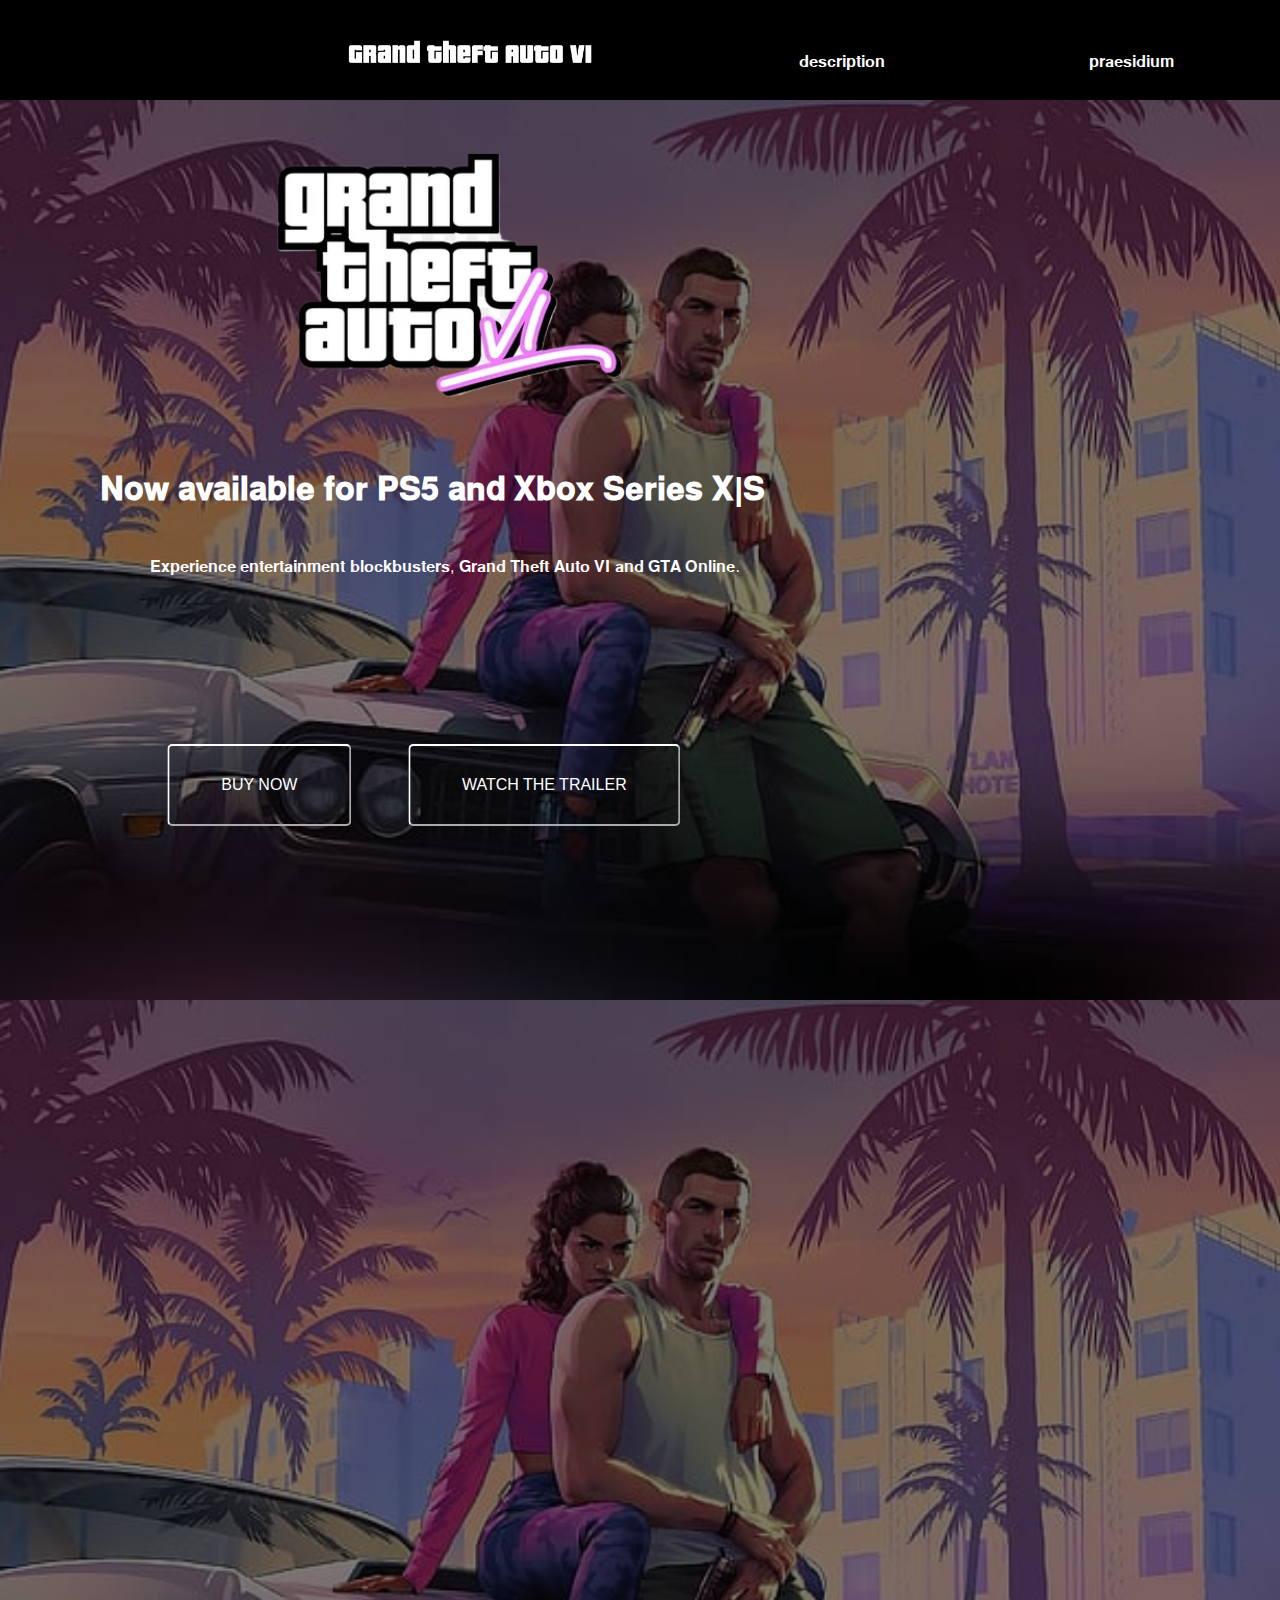
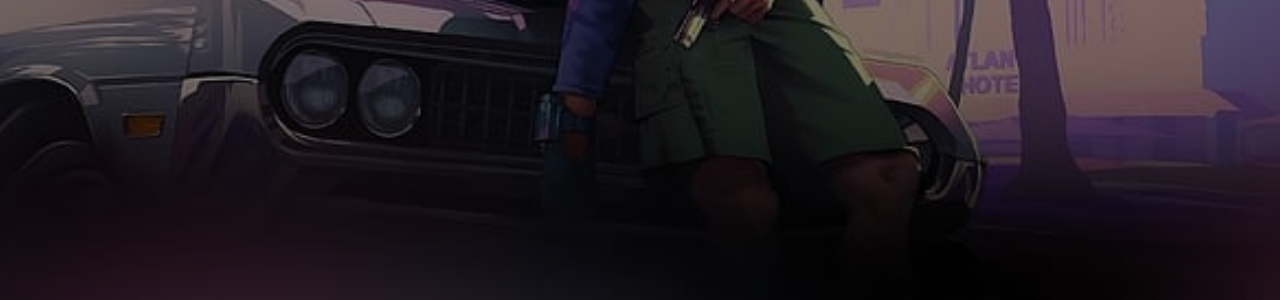
<file: index.html>
<!DOCTYPE html>
<html lang="en">
<head>
  <meta charset="UTF-8">
  <meta name="viewport" content="width=device-width, initial-scale=1.0">
  <title>Grand Theft Auto VI</title>
  <link rel="stylesheet" href="styles.css">
</head>
<body>
  <section class="header">
  </div>
  <div class="nav__links">
  <img class="nav__img" src="./660c70e6eed21.png" width="250">
    <a class="nav__link" id="description" href="#">𝐝𝐞𝐬𝐜𝐫𝐢𝐩𝐭𝐢𝐨𝐧</a>
    <a class="nav__link" id="praesidium" href="#">𝐩𝐫𝐚𝐞𝐬𝐢𝐝𝐢𝐮𝐦</a>
    <a class="nav__link" id="communitas" href="#">𝐜𝐨𝐦𝐦𝐮𝐧𝐢𝐭𝐚𝐬</a>

    <button id="showVideo">
      <span class="initial-text">BUY NOW</span>
      <span class="hover-text">B̸̡͉͕̍̊̈́̆́͌͘͝Ǔ̷̱͖̣̹̹͒̒̐͆͝Ỵ̵̜͍̬̦͔͕͚͊͐͡ ̷̧̳̞̮̥̙͖̕͜͜Ṇ̴͈̝͚̱̲̈O̷̦̼̤͆́͌͆̏̉͌̓̕͝Ẅ̴̤̥̳̥͖́</span>
    </button>

  </div>
  </section class="header_2">

  <div class="header_img">
    <img class="fotor" src="./gta-vi-grand-theft-auto-grand-theft-auto-6-rockstar-games-hd-wallpaper-preview.jpg" alt="">
    <img class="gta-vi-grand" src="./i-fotor-bg-remover-202404031514.png">
    <div class="header_text">
        <h1>𝐍𝐨𝐰 𝐚𝐯𝐚𝐢𝐥𝐚𝐛𝐥𝐞 𝐟𝐨𝐫 𝐏𝐒𝟓 𝐚𝐧𝐝 𝐗𝐛𝐨𝐱 𝐒𝐞𝐫𝐢𝐞𝐬 𝐗|𝐒</h1>
        <p>𝐄𝐱𝐩𝐞𝐫𝐢𝐞𝐧𝐜𝐞 𝐞𝐧𝐭𝐞𝐫𝐭𝐚𝐢𝐧𝐦𝐞𝐧𝐭 𝐛𝐥𝐨𝐜𝐤𝐛𝐮𝐬𝐭𝐞𝐫𝐬, 𝐆𝐫𝐚𝐧𝐝 𝐓𝐡𝐞𝐟𝐭 𝐀𝐮𝐭𝐨 𝐕𝐈 𝐚𝐧𝐝 𝐆𝐓𝐀 𝐎𝐧𝐥𝐢𝐧𝐞.</p>
    </div>
</div>


  <div id="content">
    <button id="showVideoButton">
      <span class="initial-text">BUY NOW</span>
      <span class="hover-text">B̸̳̗̤̠͐̾̓̕Ư̶̪̲͎̼͛͟Ý̸̦̈͝ ̵̨̡͈̱̠͝N̵̰̞̭̬̮̄̿̍͡Ơ̵͙͇̮͇̰͒͑͡W̸̖̯̘͓̄̔̋</span>
    </button>

    <button id="Button">
      <span class="initial-text">WATCH THE TRAILER</span>
    </button>
  </div>

  </section>
  <section class="mine">
    <div class="header_img">
      <img class="fotor" src="./gta-vi-grand-theft-auto-grand-theft-auto-6-rockstar-games-hd-wallpaper-preview.jpg" alt="">
  </section>

  <script src="script.js"></script>
</body>
</html>
</file>
<file: styles.css>
body {
    font-family: Arial, sans-serif;
    text-align: center;
    margin: 0;
    padding: 0;
    overflow-y: auto;
  }
  

  html, body {
    overflow: hidden;
  }
  

  #content {
    position: absolute;
    top: 800px;
    left: 400px;
    transform: translate(-50%, -50%);
  }
  
  #content button {
    margin-top: 20px;
 
  }

  #showVideoButton {
    position: relative;
    background-color: transparent;
    border-color: #ffffff;
    color: #ffffff; 
    padding: 30px 52px;
    text-align: center;
    text-decoration: none;
    display: inline-block;
    font-size: 16px;
    margin: 4px 2px;
    cursor: pointer;
    border-radius: 5px;
    transition: background-color 0.4s ease, color 0.4s ease;
    margin: 50px;
}

#showVideoButton .hover-text {
    position: absolute;
    top: 50%;
    left: 50%;
    transform: translate(-50%, -50%);
    opacity: 0;
    color: red;
    transition: opacity 0.4s ease, color 0.4s ease;
}

#showVideoButton:hover {
    background-color: #ffffff;
    color: #000; 
}

#showVideoButton:hover .hover-text {
    opacity: 1;
}

#showVideoButton .initial-text {
    position: relative;
}

#showVideoButton:hover .initial-text {
    opacity: 0;
}

#showVideo {
  position: relative;
  background-color: transparent;
  border-color: #ffffff;
  color: #ffffff; 
  padding: 17px 32px;
  text-align: center;
  text-decoration: none;
  display: inline-block;
  font-size: 16px;
  margin: 4px 2px;
  cursor: pointer;
  border-radius: 5px;
  transition: background-color 0.4s ease, color 0.4s ease;
  
}

#showVideo .hover-text {
  position: absolute;
  top: 50%;
  left: 50%;
  transform: translate(-50%, -50%);
  opacity: 0;
  color: red;
  transition: opacity 0.4s ease, color 0.4s ease;
}

#showVideo:hover {
  background-color: #ffffff;
  color: #000; 
}

#showVideo:hover .hover-text {
  opacity: 1;
}

#showVideo .initial-text {
  position: relative;
}

#showVideo:hover .initial-text {
  opacity: 0;
}


#Button {
  position: relative;
  background-color: transparent;
  border-color: #ffffff;
  color: #ffffff; 
  padding: 30px 52px;
  text-align: center;
  text-decoration: none;
  display: inline-block;
  font-size: 16px;
  margin: 4px 2px;
  cursor: pointer;
  border-radius: 5px;
  transition: background-color 0.4s ease, color 0.4s ease;
 
}

#Button .hover-text {
  position: absolute;
  top: 50%;
  left: 50%;
  transform: translate(-50%, -50%);
  opacity: 0;
  color: rgb(0, 0, 0);
  transition: opacity 0.4s ease, color 0.4s ease;
}

#Button:hover {
  background-color: #ffffff;
  color: #000; 
}



  .header{
    background-color: rgb(0, 0, 0);
    width: 2100px;
    height: 100px;
    
  }
 
  .nav__link {
    text-decoration: none;
    padding-bottom: 25px; 
    position: relative;
    margin: 0 100px; 
    color: #fff;
}

.nav__link::after {
    content: ''; 
    position: absolute;
    left: 0;
    bottom: 0;
    width: 100%;
    height: 2px; 
    background-color: white;
    transition: height 0.3s;
    transform: scaleY(0);
}

.nav__link:hover::after {
    transform: scaleY(1); 
}




  .nav__button {
    background-color: transparent;
    border-color: #ffffff;
    color: #ffffff; 
    padding: 15px 32px;
    text-align: center;
    text-decoration: none;
    display: inline-block;
    font-size: 16px;
    border-radius: 5px;
    transition: background-color 0.4s ease, color 0.4s ease;
  
  }

  .nav__button:hover {
    background-color: #ffffff;
    color: #000; 
 
  }

  .nav__img{
    padding-right: 100px;
  }
  


  .nav__links{
    padding-top: 30px;
    padding-right: 30px;
  
  }

  .header_2{
    position: relative;
 
  }

  .header_img {
    position: relative;
    width: 100vw; 
    height: 100vh; 
    z-index: 0;
    overflow: hidden;
 
}

.header_img .fotor {
    position: absolute;
    top: 0;
    left: 0;
    width: 100%;
    height: 100%;
    object-fit: cover; 
}

.header_img::before {
    content: "";
    position: absolute;
    top: 0;
    left: 0;
    width: 100%;
    height: 100%;
    background-color: rgba(0, 0, 0, 0.5); 
    z-index: 1; 
}

.header_text {
    position: absolute;
    top: 350px; 
    left: 100px; 
    text-align: left;
    color: white; 
    z-index: 2; 
}


.header_text h1 {
    font-size: 2em; 
 
}

.header_text p {
   margin: 50px;
}


.gta-vi-grand{
  position: absolute;
  top: 30px; 
  left: 200px; 
  color: white; 
  z-index: 2; 
}
</file>
